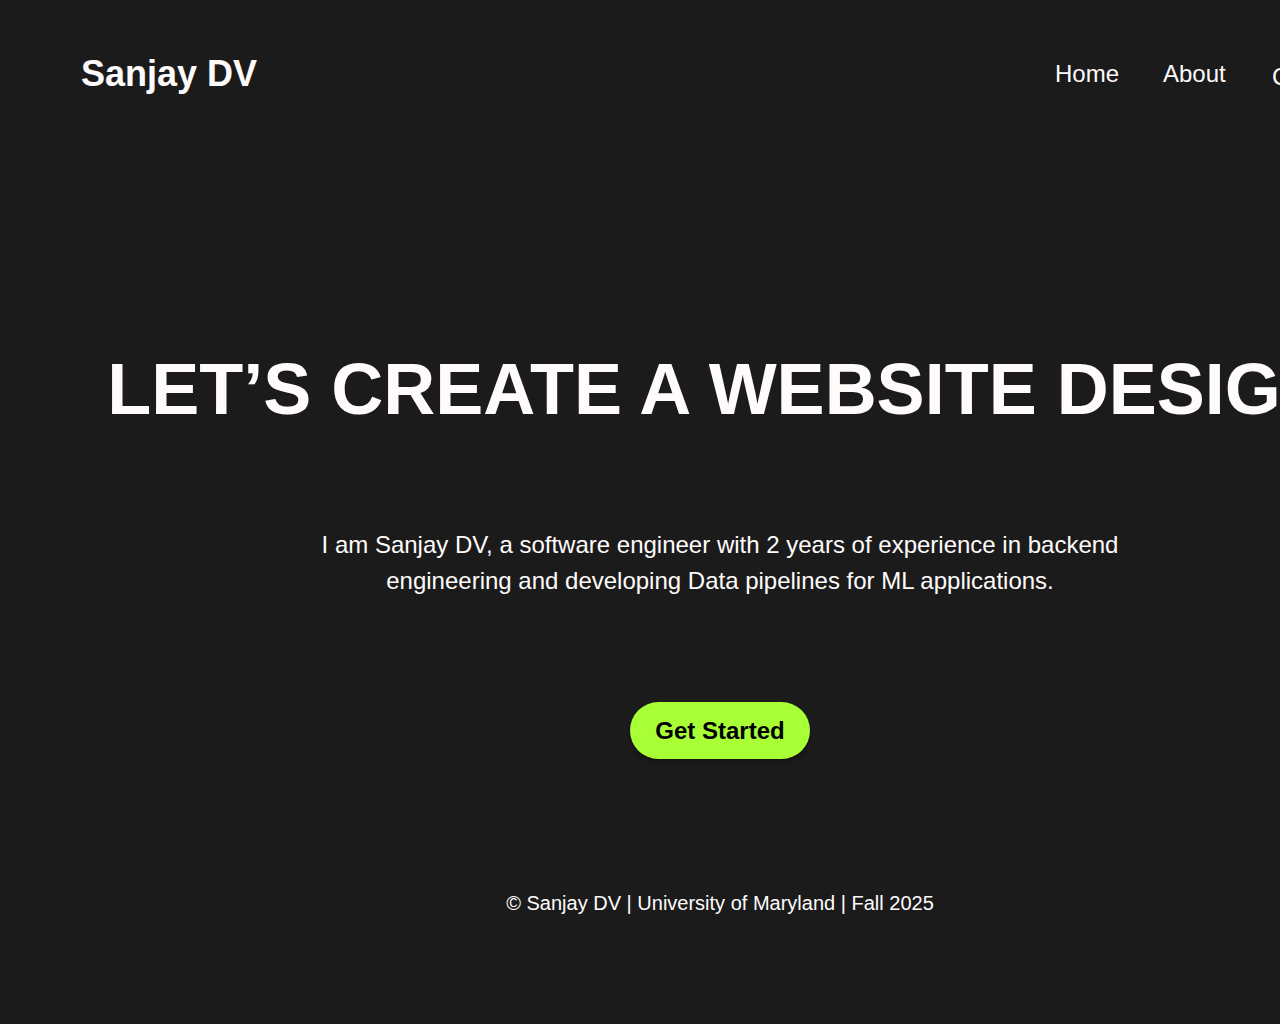
<file: index.html>
<!doctype html>
<html lang="en">
  <head>
    <meta charset="utf-8" />
    <meta name="viewport" content="width=device-width, initial-scale=1" />
    <title>Home - Sanjay DV</title>

    <!-- Bootstrap CSS -->
    <link href="https://cdn.jsdelivr.net/npm/bootstrap@5.3.3/dist/css/bootstrap.min.css" rel="stylesheet">

    <!-- Fonts -->
    <link rel="preconnect" href="https://fonts.googleapis.com">
    <link rel="preconnect" href="https://fonts.gstatic.com" crossorigin>
    <link href="https://fonts.googleapis.com/css2?family=Inter:wght@400;700&family=Montserrat:wght@400;700&display=swap" rel="stylesheet">

    <!-- Your CSS -->
    <link rel="stylesheet" href="css/vars.css" />
    <link rel="stylesheet" href="css/styles.css" />
  </head>
  <body>
    <!-- NEW wrapper to center the whole page -->
    <div class="page-wrap">
      <div class="home-page">
        <div class="sanjay-dv">Sanjay DV</div>

        <!-- turn text into links; style is controlled in CSS -->
        <a class="home" href="index.html">Home</a>
        <a class="about" href="about.html">About</a>
        <a class="contact" href="contact.html">Contact</a>

        <div class="let-s-create-a-website-design">LET’S CREATE A WEBSITE DESIGN</div>
        <div
          class="i-am-sanjay-dv-a-software-engineer-with-2-years-of-experience-in-backend-engineering-and-developing-data-pipelines-for-ml-applications"
        >
          I am Sanjay DV, a software engineer with 2 years of experience in backend
          engineering and developing Data pipelines for ML applications.
        </div>
        <div class="rectangle"></div>
        <div class="get-started">Get Started</div>
        <div class="sanjay-dv-university-of-maryland-fall-2025">
          © Sanjay DV | University of Maryland | Fall 2025
        </div>
      </div>
    </div>

    <!-- Bootstrap JS -->
    <script src="https://cdn.jsdelivr.net/npm/bootstrap@5.3.3/dist/js/bootstrap.bundle.min.js"></script>
  </body>
</html>
</file>
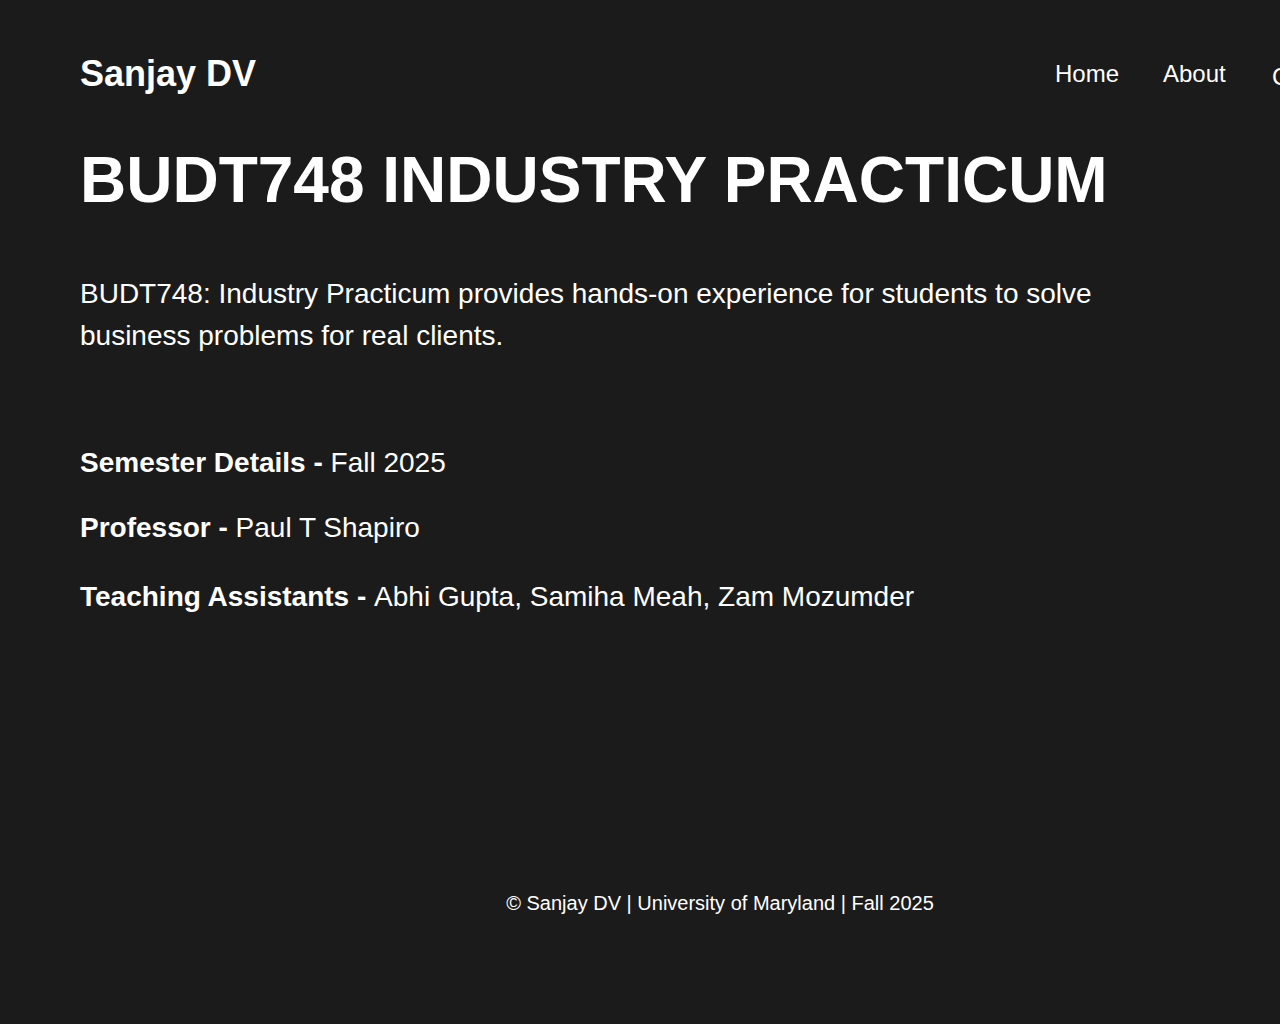
<file: about.html>
<!doctype html>
<html lang="en">
  <head>
    <meta charset="utf-8" />
    <meta name="viewport" content="width=device-width, initial-scale=1" />
    <title>About - Sanjay DV</title>

    <!-- Bootstrap CSS -->
    <link href="https://cdn.jsdelivr.net/npm/bootstrap@5.3.3/dist/css/bootstrap.min.css" rel="stylesheet">

    <!-- Fonts -->
    <link rel="preconnect" href="https://fonts.googleapis.com">
    <link rel="preconnect" href="https://fonts.gstatic.com" crossorigin>
    <link href="https://fonts.googleapis.com/css2?family=Inter:wght@400;700&family=Montserrat:wght@400;700&display=swap" rel="stylesheet">

    <!-- Your CSS -->
    <link rel="stylesheet" href="css/vars.css" />
    <link rel="stylesheet" href="css/styles2.css" />
  </head>
  <body>
    <div class="page-wrap">
      <div class="about">
        <div class="sanjay-dv">Sanjay DV</div>

        <a class="home" href="index.html">Home</a>
        <a class="about2" href="about.html">About</a>
        <a class="contact" href="contact.html">Contact</a>

        <div class="budt-748-industry-practicum">BUDT748 INDUSTRY PRACTICUM</div>
        <div
          class="budt-748-industry-practicum-provides-hands-on-experience-for-students-to-solve-business-problems-for-real-clients"
        >
          BUDT748: Industry Practicum provides hands-on experience for students to
          solve business problems for real clients.
        </div>
        <div class="sanjay-dv-university-of-maryland-fall-2025">
          © Sanjay DV | University of Maryland | Fall 2025
        </div>
        <div class="semester-details-fall-2025">
          <span>
            <span class="semester-details-fall-2025-span">Semester Details -</span>
            <span class="semester-details-fall-2025-span2">Fall 2025</span>
          </span>
        </div>
        <div class="teaching-assistants-abhi-gupta-samiha-meah-zam-mozumder">
          <span>
            <span class="teaching-assistants-abhi-gupta-samiha-meah-zam-mozumder-span">
              Teaching Assistants -
            </span>
            <span class="teaching-assistants-abhi-gupta-samiha-meah-zam-mozumder-span2">
              Abhi Gupta, Samiha Meah, Zam Mozumder
            </span>
          </span>
        </div>
        <div class="professor-paul-t-shapiro">
          <span>
            <span class="professor-paul-t-shapiro-span">Professor -</span>
            <span class="professor-paul-t-shapiro-span2">Paul T Shapiro</span>
          </span>
        </div>
      </div>
    </div>

    <!-- Bootstrap JS -->
    <script src="https://cdn.jsdelivr.net/npm/bootstrap@5.3.3/dist/js/bootstrap.bundle.min.js"></script>
  </body>
</html>
</file>
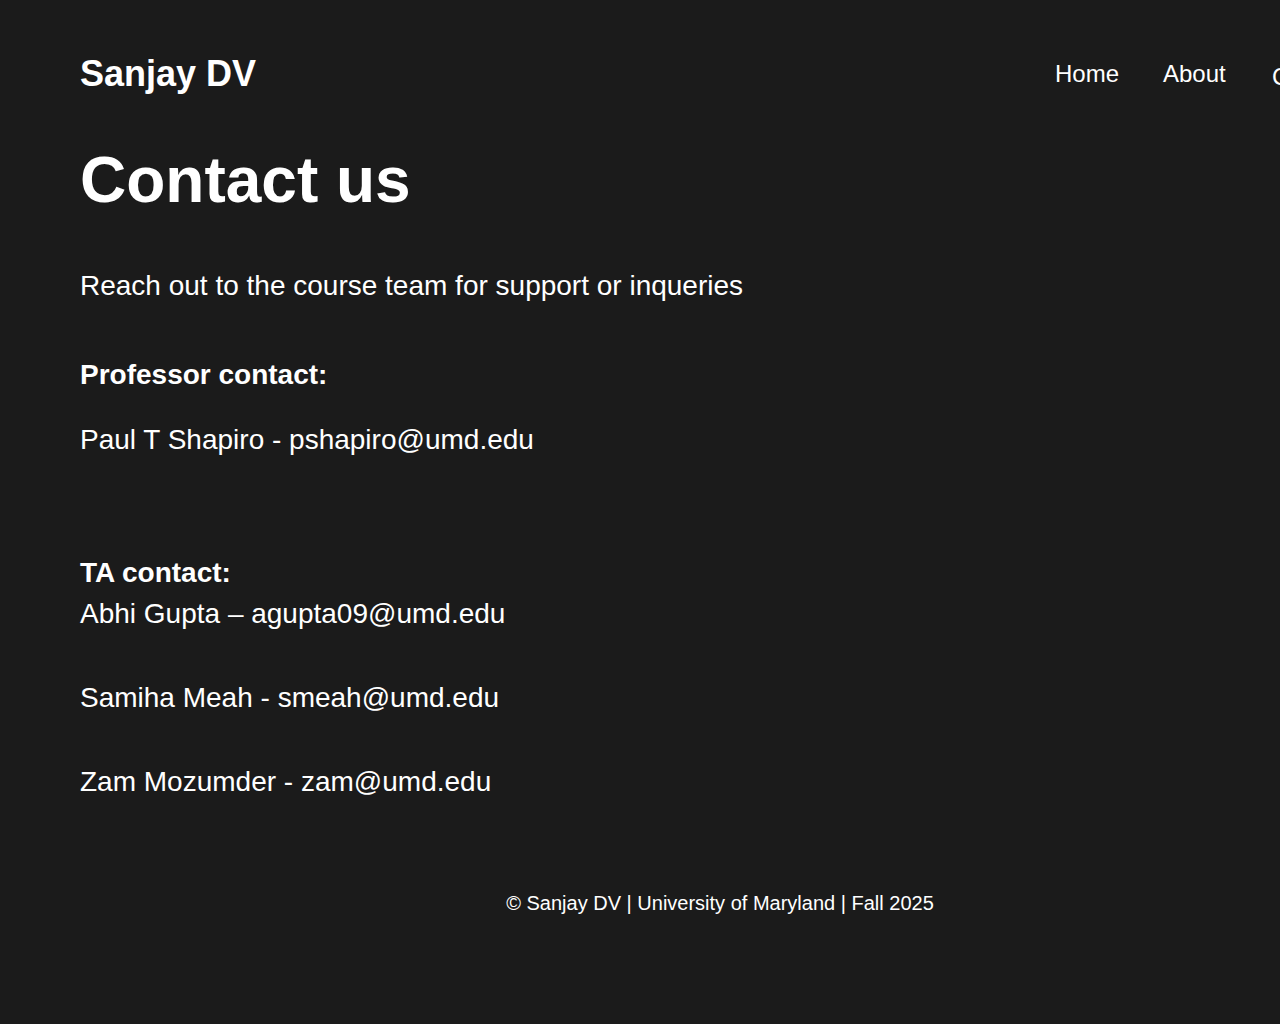
<file: contact.html>
<!doctype html>
<html lang="en">
  <head>
    <meta charset="utf-8" />
    <meta name="viewport" content="width=device-width, initial-scale=1" />
    <title>Contact - Sanjay DV</title>

    <!-- Bootstrap CSS -->
    <link href="https://cdn.jsdelivr.net/npm/bootstrap@5.3.3/dist/css/bootstrap.min.css" rel="stylesheet">

    <!-- Fonts -->
    <link rel="preconnect" href="https://fonts.googleapis.com">
    <link rel="preconnect" href="https://fonts.gstatic.com" crossorigin>
    <link href="https://fonts.googleapis.com/css2?family=Inter:wght@400;700&family=Montserrat:wght@400;700&display=swap" rel="stylesheet">

    <!-- Your CSS -->
    <link rel="stylesheet" href="css/vars.css" />
    <link rel="stylesheet" href="css/styles3.css" />
  </head>
  <body>
    <div class="page-wrap">
      <div class="contact">
        <div class="sanjay-dv">Sanjay DV</div>

        <a class="home" href="index.html">Home</a>
        <a class="about" href="about.html">About</a>
        <a class="contact2" href="contact.html">Contact</a>

        <div class="contact-us">Contact us</div>
        <div class="reach-out-to-the-course-team-for-support-or-inqueries">
          Reach out to the course team for support or inqueries
        </div>
        <div class="sanjay-dv-university-of-maryland-fall-2025">
          © Sanjay DV | University of Maryland | Fall 2025
        </div>
        <div class="professor-contact">Professor contact:</div>
        <div class="paul-t-shapiro-pshapiro-umd-edu">
          Paul T Shapiro - pshapiro@umd.edu
        </div>
        <div class="ta-contact">TA contact:</div>
        <div class="abhi-gupta-agupta-09-umd-edu-samiha-meah-smeah-umd-edu-zam-mozumder-zam-umd-edu">
          Abhi Gupta – agupta09@umd.edu
          <br /><br />
          Samiha Meah - smeah@umd.edu
          <br /><br />
          Zam Mozumder - zam@umd.edu
        </div>
      </div>
    </div>

    <!-- Bootstrap JS -->
    <script src="https://cdn.jsdelivr.net/npm/bootstrap@5.3.3/dist/js/bootstrap.bundle.min.js"></script>
  </body>
</html>
</file>
<file: css/vars.css>
/* Figma Styles of your File */
:root {
  /* Colors */
  --bg: #1b1b1b;
  --text: #ffffff;
  --brand: #a8ff35;

  /* Fonts (used by the project) */
  --font-sans: 'Inter', system-ui, -apple-system, 'Segoe UI', Roboto, 'Helvetica Neue', Arial;
  --font-display: 'Montserrat', var(--font-sans);

  /* Effects */
}
/* Figma Color Variables of your File */

/* Simple focus style for keyboard users */
a:focus,
button:focus,
input:focus,
select:focus,
textarea:focus {
  outline: 3px solid var(--brand);
  outline-offset: 2px;
}
</file>
<file: css/styles.css>
.home-page,
.home-page * {
  box-sizing: border-box;
}
.home-page {
  background: #1b1b1b;
  height: 1024px;
  position: relative;
  overflow: hidden;
}
.sanjay-dv {
  color: #fffbfb;
  text-align: left;
  font-family: "Inter-Bold", sans-serif;
  font-size: 36px;
  font-weight: 700;
  position: absolute;
  left: 81px;
  top: 33px;
  width: 413px;
  height: 82px;
  display: flex;
  align-items: center;
  justify-content: flex-start;
}
.home {
  color: #fffbfb;
  text-align: left;
  font-family: "Inter-Regular", sans-serif;
  font-size: 24px;
  font-weight: 400;
  position: absolute;
  left: 1055px;
  top: 58px;
  width: 167px;
  height: 31px;
  display: flex;
  align-items: center;
  justify-content: flex-start;
}
.about {
  color: #fffbfb;
  text-align: left;
  font-family: "Inter-Regular", sans-serif;
  font-size: 24px;
  font-weight: 400;
  position: absolute;
  left: 1163px;
  top: 61px;
  width: 71px;
  height: 25px;
  display: flex;
  align-items: center;
  justify-content: flex-start;
}
.contact {
  color: #fffbfb;
  text-align: left;
  font-family: "Inter-Regular", sans-serif;
  font-size: 24px;
  font-weight: 400;
  position: absolute;
  left: 1272px;
  top: 67px;
  width: 150px;
  height: 19px;
  display: flex;
  align-items: center;
  justify-content: flex-start;
}
.let-s-create-a-website-design {
  color: #fffbfb;
  text-align: center;
  font-family: "Montserrat-Bold", sans-serif;
  font-size: 72px;
  font-weight: 700;
  position: absolute;
  left: 68px;
  top: 303px;
  width: 1304px;
  height: 171px;
  display: flex;
  align-items: center;
  justify-content: center;
}
.i-am-sanjay-dv-a-software-engineer-with-2-years-of-experience-in-backend-engineering-and-developing-data-pipelines-for-ml-applications {
  color: #fffbfb;
  text-align: center;
  font-family: "Montserrat-Regular", sans-serif;
  font-size: 24px;
  font-weight: 400;
  position: absolute;
  left: 262px;
  top: 504px;
  width: 916px;
  height: 117px;
  display: flex;
  align-items: center;
  justify-content: center;
}
.rectangle {
  background: #a8ff35;
  border-radius: 30px;
  width: 180px;
  height: 57px;
  position: absolute;
  left: 630px;
  top: 702px;
  box-shadow: 0px 4px 4px 0px rgba(0, 0, 0, 0.25);
}
.get-started {
  color: #000000;
  text-align: center;
  font-family: "Montserrat-Bold", sans-serif;
  font-size: 24px;
  font-weight: 700;
  position: absolute;
  left: 630px;
  top: 702px;
  width: 180px;
  height: 57px;
  display: flex;
  align-items: center;
  justify-content: center;
}
.sanjay-dv-university-of-maryland-fall-2025 {
  color: #fffbfb;
  text-align: center;
  font-family: "Montserrat-Regular", sans-serif;
  font-size: 20px;
  font-weight: 400;
  position: absolute;
  left: 405px;
  top: 875px;
  width: 630px;
  height: 56px;
  display: flex;
  align-items: center;
  justify-content: center;
}

/* Center the whole canvas while keeping your absolute positions */
.page-wrap {
  width: 1440px;         /* your Figma frame width */
  margin: 0 auto;        /* centers the page */
  position: relative;    /* keeps absolute children positioned as before */
}

/* Force nav link color to be visible (white) */
a.home, a.about, a.contact {
  color: #fffbfb !important;
  text-decoration: none;
}
a.home:visited, a.about:visited, a.contact:visited {
  color: #fffbfb !important;
}
</file>
<file: css/styles2.css>
.about,
.about * {
  box-sizing: border-box;
}
.about {
  background: #1b1b1b;
  height: 1024px;
  position: relative;
  overflow: hidden;
}
.sanjay-dv {
  color: #ffffff;
  text-align: left;
  font-family: "Inter-Bold", sans-serif;
  font-size: 36px;
  font-weight: 700;
  position: absolute;
  left: 80px;
  top: 33px;
  width: 413px;
  height: 82px;
  display: flex;
  align-items: center;
  justify-content: flex-start;
}
.home {
  color: #ffffff;
  text-align: left;
  font-family: "Inter-Regular", sans-serif;
  font-size: 24px;
  font-weight: 400;
  position: absolute;
  left: 1055px;
  top: 58px;
  width: 167px;
  height: 31px;
  display: flex;
  align-items: center;
  justify-content: flex-start;
}
.about2 {
  color: #ffffff;
  text-align: left;
  font-family: "Inter-Regular", sans-serif;
  font-size: 24px;
  font-weight: 400;
  position: absolute;
  left: 1163px;
  top: 61px;
  width: 71px;
  height: 25px;
  display: flex;
  align-items: center;
  justify-content: flex-start;
}
.contact {
  color: #ffffff;
  text-align: left;
  font-family: "Inter-Regular", sans-serif;
  font-size: 24px;
  font-weight: 400;
  position: absolute;
  left: 1272px;
  top: 67px;
  width: 150px;
  height: 19px;
  display: flex;
  align-items: center;
  justify-content: flex-start;
}
.budt-748-industry-practicum {
  color: #ffffff;
  text-align: left;
  font-family: "Inter-Bold", sans-serif;
  font-size: 64px;
  font-weight: 700;
  position: absolute;
  left: 80px;
  top: 115px;
  width: 1154px;
  height: 129px;
  display: flex;
  align-items: center;
  justify-content: flex-start;
}
.budt-748-industry-practicum-provides-hands-on-experience-for-students-to-solve-business-problems-for-real-clients {
  color: #ffffff;
  text-align: left;
  font-family: "Montserrat-Regular", sans-serif;
  font-size: 28px;
  font-weight: 400;
  position: absolute;
  left: 80px;
  top: 244px;
  width: 1044px;
  height: 141px;
  display: flex;
  align-items: center;
  justify-content: flex-start;
}
.sanjay-dv-university-of-maryland-fall-2025 {
  color: #ffffff;
  text-align: center;
  font-family: "Montserrat-Regular", sans-serif;
  font-size: 20px;
  font-weight: 400;
  position: absolute;
  left: 405px;
  top: 875px;
  width: 630px;
  height: 56px;
  display: flex;
  align-items: center;
  justify-content: center;
}
.semester-details-fall-2025 {
  color: #ffffff;
  text-align: left;
  font-family: "-", sans-serif;
  font-size: 28px;
  font-weight: 400;
  position: absolute;
  left: 80px;
  top: 444px;
  width: 402px;
  height: 38px;
  display: flex;
  align-items: center;
  justify-content: flex-start;
}
.semester-details-fall-2025-span {
  font-family: "Montserrat-Bold", sans-serif;
  font-weight: 700;
}
.semester-details-fall-2025-span2 {
  font-family: "Montserrat-Regular", sans-serif;
}
.teaching-assistants-abhi-gupta-samiha-meah-zam-mozumder {
  color: #ffffff;
  text-align: left;
  font-family: "-", sans-serif;
  font-size: 28px;
  font-weight: 400;
  position: absolute;
  left: 80px;
  top: 575px;
  width: 955px;
  height: 44px;
  display: flex;
  align-items: center;
  justify-content: flex-start;
}
.teaching-assistants-abhi-gupta-samiha-meah-zam-mozumder-span {
  font-family: "Montserrat-Bold", sans-serif;
  font-weight: 700;
}
.teaching-assistants-abhi-gupta-samiha-meah-zam-mozumder-span2 {
  font-family: "Montserrat-Regular", sans-serif;
}
.professor-paul-t-shapiro {
  color: #ffffff;
  text-align: left;
  font-family: "-", sans-serif;
  font-size: 28px;
  font-weight: 400;
  position: absolute;
  left: 80px;
  top: 512px;
  width: 915px;
  height: 32px;
  display: flex;
  align-items: center;
  justify-content: flex-start;
}
.professor-paul-t-shapiro-span {
  font-family: "Montserrat-Bold", sans-serif;
  font-weight: 700;
}
.professor-paul-t-shapiro-span2 {
  font-family: "Montserrat-Regular", sans-serif;
}

.page-wrap {
  width: 1440px;
  margin: 0 auto;
  position: relative;
}

a.home, a.about2, a.contact {
  color: #ffffff !important;
  text-decoration: none;
}
a.home:visited, a.about2:visited, a.contact:visited {
  color: #ffffff !important;
}
</file>
<file: css/styles3.css>
.contact,
.contact * {
  box-sizing: border-box;
}
.contact {
  background: #1b1b1b;
  height: 1024px;
  position: relative;
  overflow: hidden;
}
.sanjay-dv {
  color: #ffffff;
  text-align: left;
  font-family: "Inter-Bold", sans-serif;
  font-size: 36px;
  font-weight: 700;
  position: absolute;
  left: 80px;
  top: 33px;
  width: 413px;
  height: 82px;
  display: flex;
  align-items: center;
  justify-content: flex-start;
}
.home {
  color: #ffffff;
  text-align: left;
  font-family: "Inter-Regular", sans-serif;
  font-size: 24px;
  font-weight: 400;
  position: absolute;
  left: 1055px;
  top: 58px;
  width: 167px;
  height: 31px;
  display: flex;
  align-items: center;
  justify-content: flex-start;
}
.about {
  color: #ffffff;
  text-align: left;
  font-family: "Inter-Regular", sans-serif;
  font-size: 24px;
  font-weight: 400;
  position: absolute;
  left: 1163px;
  top: 61px;
  width: 71px;
  height: 25px;
  display: flex;
  align-items: center;
  justify-content: flex-start;
}
.contact2 {
  color: #ffffff;
  text-align: left;
  font-family: "Inter-Regular", sans-serif;
  font-size: 24px;
  font-weight: 400;
  position: absolute;
  left: 1272px;
  top: 67px;
  width: 150px;
  height: 19px;
  display: flex;
  align-items: center;
  justify-content: flex-start;
}
.contact-us {
  color: #ffffff;
  text-align: left;
  font-family: "Inter-Bold", sans-serif;
  font-size: 64px;
  font-weight: 700;
  position: absolute;
  left: 80px;
  top: 115px;
  width: 1154px;
  height: 129px;
  display: flex;
  align-items: center;
  justify-content: flex-start;
}
.reach-out-to-the-course-team-for-support-or-inqueries {
  color: #ffffff;
  text-align: left;
  font-family: "Montserrat-Regular", sans-serif;
  font-size: 28px;
  font-weight: 400;
  position: absolute;
  left: 80px;
  top: 215px;
  width: 1044px;
  height: 141px;
  display: flex;
  align-items: center;
  justify-content: flex-start;
}
.sanjay-dv-university-of-maryland-fall-2025 {
  color: #ffffff;
  text-align: center;
  font-family: "Montserrat-Regular", sans-serif;
  font-size: 20px;
  font-weight: 400;
  position: absolute;
  left: 405px;
  top: 875px;
  width: 630px;
  height: 56px;
  display: flex;
  align-items: center;
  justify-content: center;
}
.professor-contact {
  color: #ffffff;
  text-align: left;
  font-family: "Montserrat-Bold", sans-serif;
  font-size: 28px;
  font-weight: 700;
  position: absolute;
  left: 80px;
  top: 356px;
  width: 402px;
  height: 38px;
  display: flex;
  align-items: center;
  justify-content: flex-start;
}
.paul-t-shapiro-pshapiro-umd-edu {
  color: #ffffff;
  text-align: left;
  font-family: "Montserrat-Regular", sans-serif;
  font-size: 28px;
  font-weight: 400;
  position: absolute;
  left: 80px;
  top: 424px;
  width: 915px;
  height: 32px;
  display: flex;
  align-items: center;
  justify-content: flex-start;
}
.ta-contact {
  color: #ffffff;
  text-align: left;
  font-family: "Montserrat-Bold", sans-serif;
  font-size: 28px;
  font-weight: 700;
  position: absolute;
  left: 80px;
  top: 554px;
  width: 402px;
  height: 38px;
  display: flex;
  align-items: center;
  justify-content: flex-start;
}
.abhi-gupta-agupta-09-umd-edu-samiha-meah-smeah-umd-edu-zam-mozumder-zam-umd-edu {
  color: #ffffff;
  text-align: left;
  font-family: "Montserrat-Regular", sans-serif;
  font-size: 28px;
  font-weight: 400;
  position: absolute;
  left: 80px;
  top: 622px;
  width: 915px;
  height: 152px;
  display: flex;
  align-items: center;
  justify-content: flex-start;
}
.page-wrap {
  width: 1440px;
  margin: 0 auto;
  position: relative;
}

a.home, a.about, a.contact2 {
  color: #ffffff !important;
  text-decoration: none;
}
a.home:visited, a.about:visited, a.contact2:visited {
  color: #ffffff !important;
}
</file>
